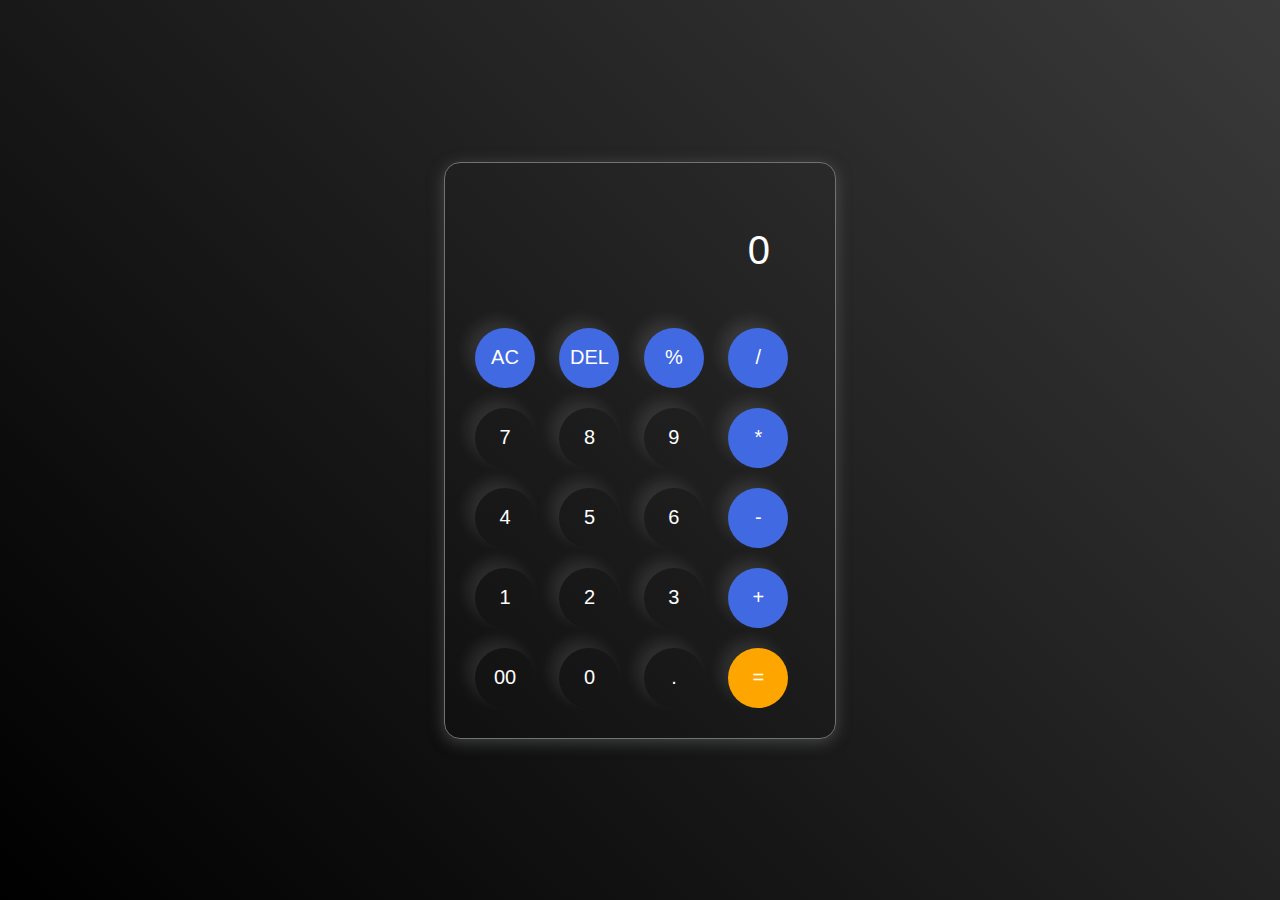
<file: Calculator/sort.html>
<!DOCTYPE html>
<html lang="en">
<head>
    <meta charset="UTF-8">
    <meta name="viewport" content="width=device-width, initial-scale=1.0">
    <title>CALCULATOR</title>
    <link rel="stylesheet" href="sort.css">
</head>
<body>
    <div class="calculator">
        <input type="text" placeholder="0" id="inputBox">
        <div>
            <button class="operator">AC</button>
            <button class="operator">DEL</button>
            <button class="operator">%</button>
            <button class="operator">/</button>
        </div>
        <div>
            <button>7</button>
            <button>8</button>
            <button>9</button>
            <button class="operator">*</button>
        </div>
        <div>
            <button>4</button>
            <button>5</button>
            <button>6</button>
            <button class="operator">-</button>
        </div>
        <div>
            <button>1</button>
            <button>2</button>
            <button>3</button>
            <button class="operator">+</button>
        </div>
        <div>
            <button>00</button>
            <button>0</button>
            <button >.</button>
            <button class="equalBtn"> =</button>
        </div>

    </div>

<script src="sort.js"></script>    
</body>
</html>
</file>
<file: Calculator/sort.css>
@import url('https://fonts.googleapis.com/css2?family=Noto+Sans:ital,wght@0,100..900;1,100..900&display=swap');

*{
    margin: 0;
    padding: 0;
    box-sizing: border-box;
    font-family: 'Gill Sans', 'Gill Sans MT', Calibri, 'Trebuchet MS', sans-serif;
}

body{
    height: 100vh;
    width: 100%;
    display: flex;
    justify-content: center;
    align-items: center;
    background: linear-gradient(45deg, black, #3a3a3a);
}


.calculator{
    border: 1px solid #717371;
    padding: 20px;
    border-radius: 16px;
    background: transparent;
    box-shadow: 0px 3px 15px rgba(113, 115, 119, 0.5);
}

input{
    width: 300px;
    border: none;
    padding: 20px;
    margin: 25px;
    background: transparent;
    box-shadow: 0px 3px 15px rgbs(84, 84, 84, 0.1);
    font-size: 40px;
    text-align: right;
    cursor: pointer;
    color: #fff;

}

.button{
    padding: 20px;
    margin: 0 2px;
    border: 2px solid black;
    border-radius: 100%;
    cursor: pointer;
    
}

input::placeholder{
    color: #fff;
}

button{
    border: none;
    width: 60px;
    height: 60px;
    margin: 10px;
    border-radius: 50%;
    background: transparent;
    color: #fff;
    font-size: 20px;
    box-shadow:  -8px -8px 15px rgba(255,  255, 255, 0.1);
    cursor: pointer;
}

.equalBtn{
    background-color: orange;
}

.operator{
    background-color: royalblue;
}
</file>
